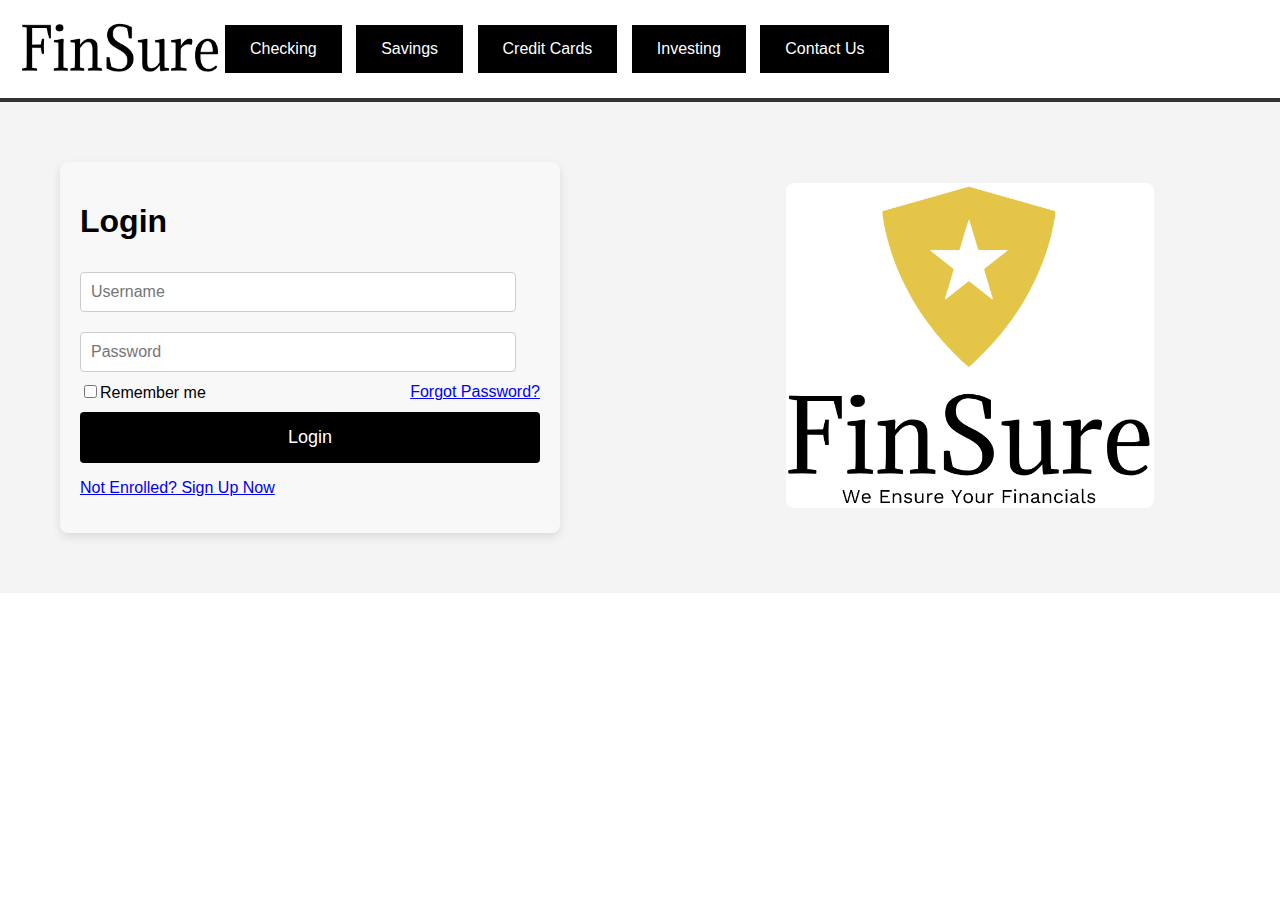
<file: index.html>
<!DOCTYPE html>
<html lang="en">
<head>
    <meta charset="utf-8" />
    <meta name="viewport" content="width=device-width, initial-scale=1.0">
    <title>Finsure</title>
    <link rel="stylesheet" href="index_styles.css">
</head>
<body style="background-color:rgb(255, 255, 255);">
    <div class="container">
        <div class="nav-wrapper">
            <div class="left-side">
                <div class="logo-wrapper">
                    <a href="index.html">
                        <img src="name.png" width="200" height="50" alt="Finsure">
                    </a>
                </div>
                <div class="nav-buttons">
                    <button onclick="window.location.href = 'checking.html';">Checking</button>
                    <button onclick="window.location.href = 'savings.html';">Savings</button>
                    <button onclick="window.location.href = 'credit_cards.html';">Credit Cards</button>
                    <button onclick="window.location.href = 'investing.html';">Investing</button>
                    <button onclick="window.location.href = 'scheduler.html';">Contact Us</button>
                </div>
            </div>
        </div>

        <div class="main-content">
            <div class="login-form">
                <form action="accounts.html" method="get">
                    <h1>Login</h1>

                    <div class="input-box">
                        <input type="text" placeholder="Username" name="username" required>
                    </div>

                    <div class="input-box">
                        <input type="password" placeholder="Password" name="password" required>
                    </div>

                    <div class="remember-forgot">
                        <label><input type="checkbox">Remember me</label>
                        <a href="#">Forgot Password?</a>
                    </div>

                    <button type="submit" class="button">Login</button>
                    <p><a href="register.html">Not Enrolled? Sign Up Now</a></p>
                </form>
            </div>

            <div class="about-us">
                <img src="finSure.png" class="about-img" alt="FinSure">
            </div>
        </div>

        <div class="content-wrapper">
            <h1></h1>
        </div>
    </div>
</body>
</html>
</file>
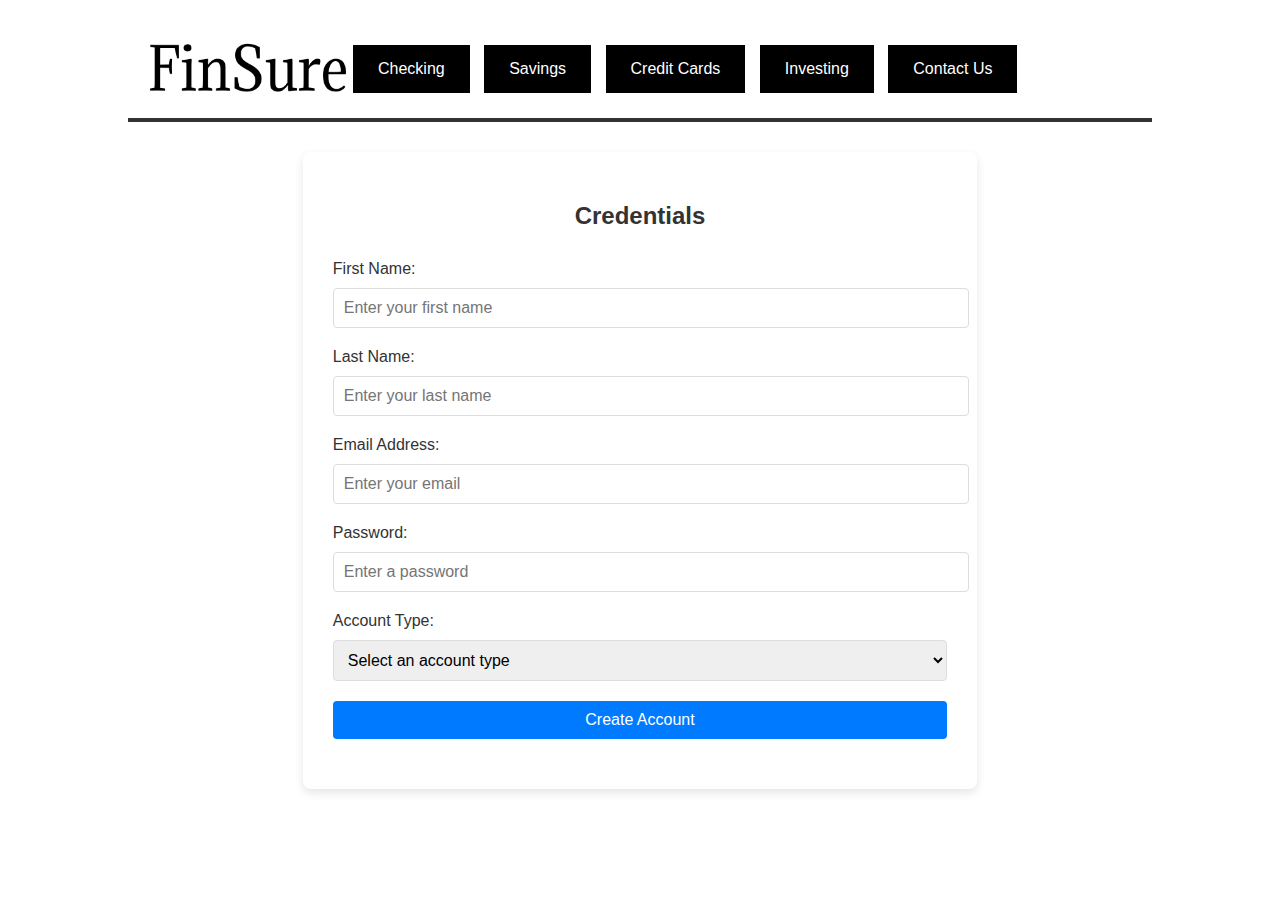
<file: account_registration.html>
<!DOCTYPE html>
<html lang="en">
<head>
    <meta charset="utf-8" />
    <meta name="viewport" content="width=device-width, initial-scale=1.0">
    <title>Account Registration - Finsure</title>
    <link rel="stylesheet" href="account_registration_styles.css">
</head>

<body style="background-color:rgb(255, 255, 255);">
    <div class="container">
        <div class="nav-wrapper">
            <div class="left-side">
                <div class="logo-wrapper">
                    <a href="index.html">
                        <img src="name.png" width="200" height="50" alt="Finsure">
                    </a>
                </div>
                <div class="nav-buttons">
                    <button onclick="window.location.href = 'checking.html';">Checking</button>
                    <button onclick="window.location.href = 'savings.html';">Savings</button>
                    <button onclick="window.location.href = 'credit_cards.html';">Credit Cards</button>
                    <button onclick="window.location.href = 'investing.html';">Investing</button>
                    <button onclick="window.location.href = 'scheduler.html';">Contact Us</button>
                </div>
            </div>
        </div>

        <div class="registration-form">
            <h2>Credentials</h2>

            <form action="/submit_registration" method="POST">
                <div class="form-group">
                    <label for="first-name">First Name:</label>
                    <input type="text" id="first-name" name="first-name" required placeholder="Enter your first name">
                </div>

                <div class="form-group">
                    <label for="last-name">Last Name:</label>
                    <input type="text" id="last-name" name="last-name" required placeholder="Enter your last name">
                </div>

                <div class="form-group">
                    <label for="email">Email Address:</label>
                    <input type="email" id="email" name="email" required placeholder="Enter your email">
                </div>

                <div class="form-group">
                    <label for="password">Password:</label>
                    <input type="password" id="password" name="password" required placeholder="Enter a password">
                </div>

                <div class="form-group">
                    <label for="account-type">Account Type:</label>
                    <select id="account-type" name="account-type" required>
                        <option value="" disabled selected>Select an account type</option>
                        <option value="checking">Basic Checking Account</option>
                        <option value="savings">Premium Checking Account</option>
                        <option value="investment">Business Checking Account</option>
                        <option value="checking">Basic Savings Account</option>
                        <option value="savings">Premium Savings Account</option>
                        <option value="investment">Business Savings Account</option>
                        <option value="investment">FinSure Credit Card</option>
                        <option value="investment">Roth IRA</option>
                        <option value="investment">Traditional IRA</option>
                        <option value="investment">401K</option>
                        


                    </select>
                </div>

                <div class="form-group">
                    <button type="button" class="button button-primary" onclick="window.location.href='accounts.html';">
                        Create Account
                    </button>
                </div>                
            </form>
        </div>
    </div>
</body>
</html>
</file>
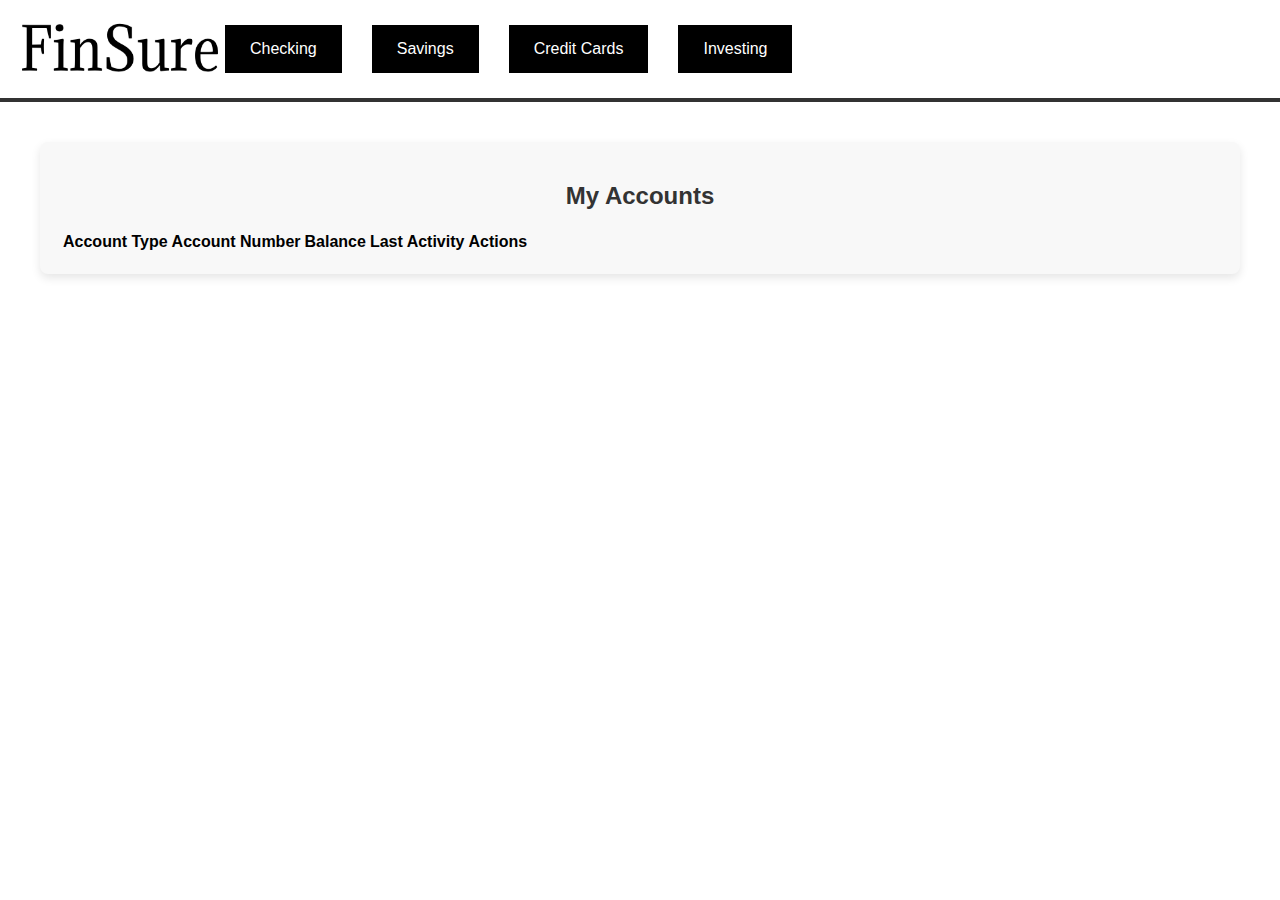
<file: accounts.html>
<!DOCTYPE html>
<html lang="en">

<head>
    <meta charset="UTF-8">
    <meta name="viewport" content="width=device-width, initial-scale=1.0">
    <title>FinSure - My Accounts</title>
    <link rel="stylesheet" href="accounts_styles.css">
</head>

<body>
    <div class="nav-wrapper">
        <div class="left-side">
            <div class="logo-wrapper">
                <a href="index.html">
                    <img src="name.png" width="200" height="50" alt="Finsure">
                </a>
            </div>
            <div class="nav-buttons">
                <button onclick="window.location.href = 'checking.html';">Checking</button>
                <button onclick="window.location.href = 'savings.html';">Savings</button>
                <button onclick="window.location.href = 'credit_cards.html';">Credit Cards</button>
                <button onclick="window.location.href = 'investing.html';">Investing</button>
            </div>
        </div>
    </div>

    <div class="container">
        <div class="main-content">
            <div class="accounts-section">
                <h2>My Accounts</h2>
                <div class="accounts-table-wrapper">
                    <table class="accounts-table">
                        <thead>
                            <tr>
                                <th>Account Type</th>
                                <th>Account Number</th>
                                <th>Balance</th>
                                <th>Last Activity</th>
                                <th>Actions</th>
                            </tr>
                        </thead>
                        <tbody id="accounts-data">
                        </tbody>
                    </table>
                </div>
            </div>
        </div>
    </div>
</body>

</html>
</file>
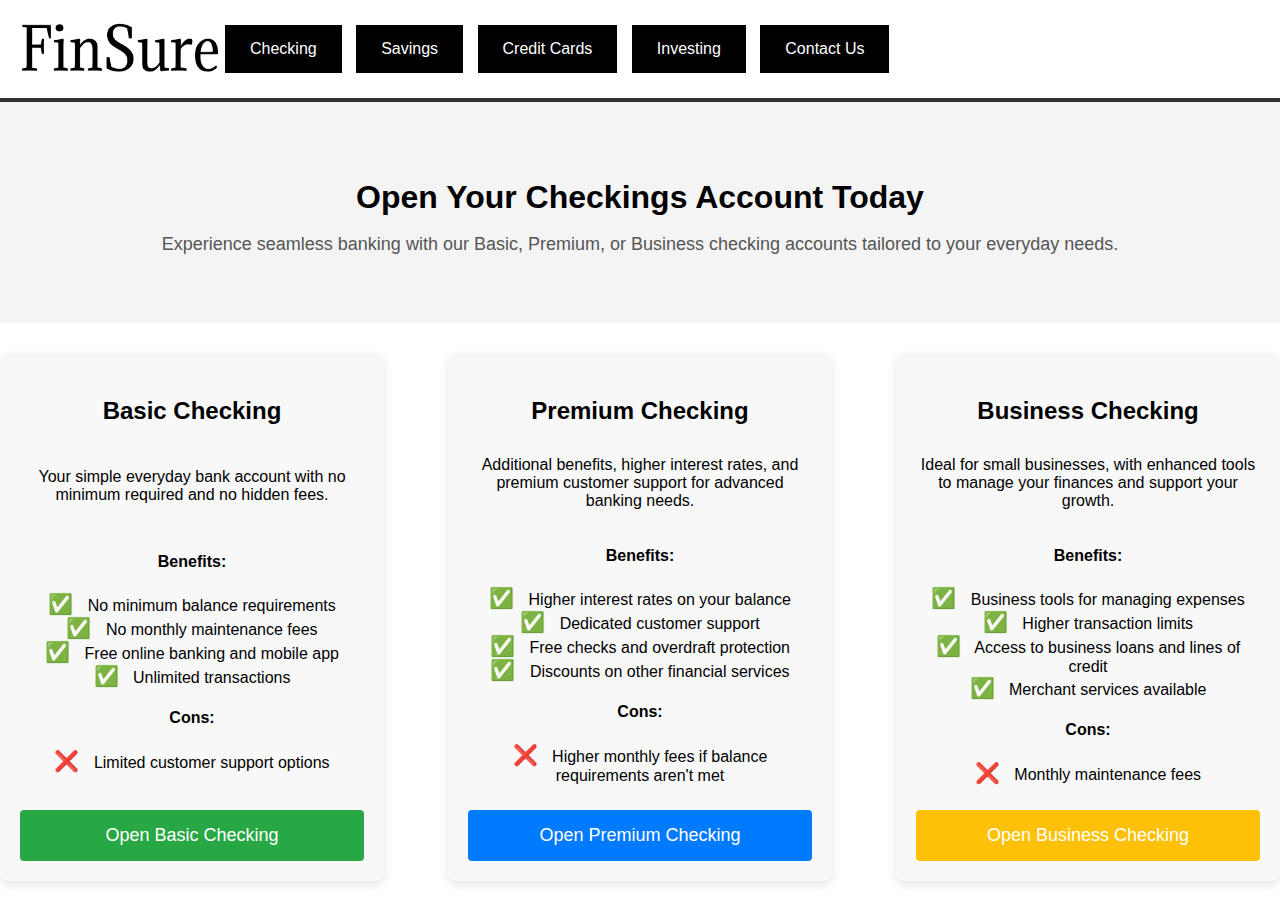
<file: checking.html>
<!DOCTYPE html>
<html lang="en">

<head>
    <meta charset="utf-8" />
    <meta name="viewport" content="width=device-width, initial-scale=1.0">
    <title>Finsure</title>
    <link rel="stylesheet" href="checking_styles.css">
</head>

<body style="background-color:rgb(255, 255, 255);">
    <div class="container">
        <div class="nav-wrapper">
            <div class="left-side">
                <div class="logo-wrapper">
                    <a href="index.html">
                        <img src="name.png" width="200" height="50" alt="Finsure">
                    </a>
                </div>
                <div class="nav-buttons">
                    <button onclick="window.location.href = 'checking.html';">Checking</button>
                    <button onclick="window.location.href = 'savings.html';">Savings</button>
                    <button onclick="window.location.href = 'credit_cards.html';">Credit Cards</button>
                    <button onclick="window.location.href = 'investing.html';">Investing</button>
                    <button onclick="window.location.href = 'scheduler.html';">Contact Us</button>
                </div>
            </div>
        </div>

        <!-- Hero Section -->
        <section class="hero">
            <div class="hero-text">
                <h2>Open Your Checkings Account Today</h2>
                <p>Experience seamless banking with our Basic, Premium, or Business checking accounts tailored to your everyday needs.</p>
            </div>
        </section>

        <!-- Account Options Section -->
        <div class="account-options">
            <div class="account-card">
                <h3>Basic Checking</h3>
                <p>Your simple everyday bank account with no minimum required and no hidden fees.</p>
                <div class="details">
                    <h4>Benefits:</h4>
                    <ul class="benefits-list">
                        <li><span class="checkmark">&#x2705;</span> No minimum balance requirements</li>
                        <li><span class="checkmark">&#x2705;</span> No monthly maintenance fees</li>
                        <li><span class="checkmark">&#x2705;</span> Free online banking and mobile app</li>
                        <li><span class="checkmark">&#x2705;</span> Unlimited transactions</li>
                    </ul>
                    <h4>Cons:</h4>
                    <ul class="cons-list">
                        <li><span class="crossmark">&#x274C;</span> Limited customer support options</li>
                    </ul>
                </div>
                <a href="account_registration.html">
                    <button class="button button-primary">Open Basic Checking</button>
                </a>         
            </div>
            

            <div class="account-card">
                <h3>Premium Checking</h3>
                <p>Additional benefits, higher interest rates, and premium customer support for advanced banking needs.</p>
                <div class="details">
                    <h4>Benefits:</h4>
                    <ul class="benefits-list">
                        <li><span class="checkmark">&#x2705;</span> Higher interest rates on your balance</li>
                        <li><span class="checkmark">&#x2705;</span> Dedicated customer support</li>
                        <li><span class="checkmark">&#x2705;</span> Free checks and overdraft protection</li>
                        <li><span class="checkmark">&#x2705;</span> Discounts on other financial services</li>
                    </ul>
                    <h4>Cons:</h4>
                    <ul class="cons-list">
                        <li><span class="crossmark">&#x274C;</span> Higher monthly fees if balance requirements aren't met</li>
                    </ul>
                </div>
                <a href="account_registration.html">
                    <button class="button button-secondary">Open Premium Checking</button>
                </a>       
            </div>

            <div class="account-card">
                <h3>Business Checking</h3>
                <p>Ideal for small businesses, with enhanced tools to manage your finances and support your growth.</p>
                <div class="details">
                    <h4>Benefits:</h4>
                    <ul class="benefits-list">
                        <li><span class="checkmark">&#x2705;</span> Business tools for managing expenses</li>
                        <li><span class="checkmark">&#x2705;</span> Higher transaction limits</li>
                        <li><span class="checkmark">&#x2705;</span> Access to business loans and lines of credit</li>
                        <li><span class="checkmark">&#x2705;</span> Merchant services available</li>
                    </ul>
                    <h4>Cons:</h4>
                    <ul class="cons-list">
                        <li><span class="crossmark">&#x274C;</span> Monthly maintenance fees</li>
                    </ul>
                </div>
                
                <a href="account_registration.html">
                    <button class="button button-third">Open Business Checking</button>
                </a>                

            </div>
        </div>
    </div>
</body>

</html>
</file>
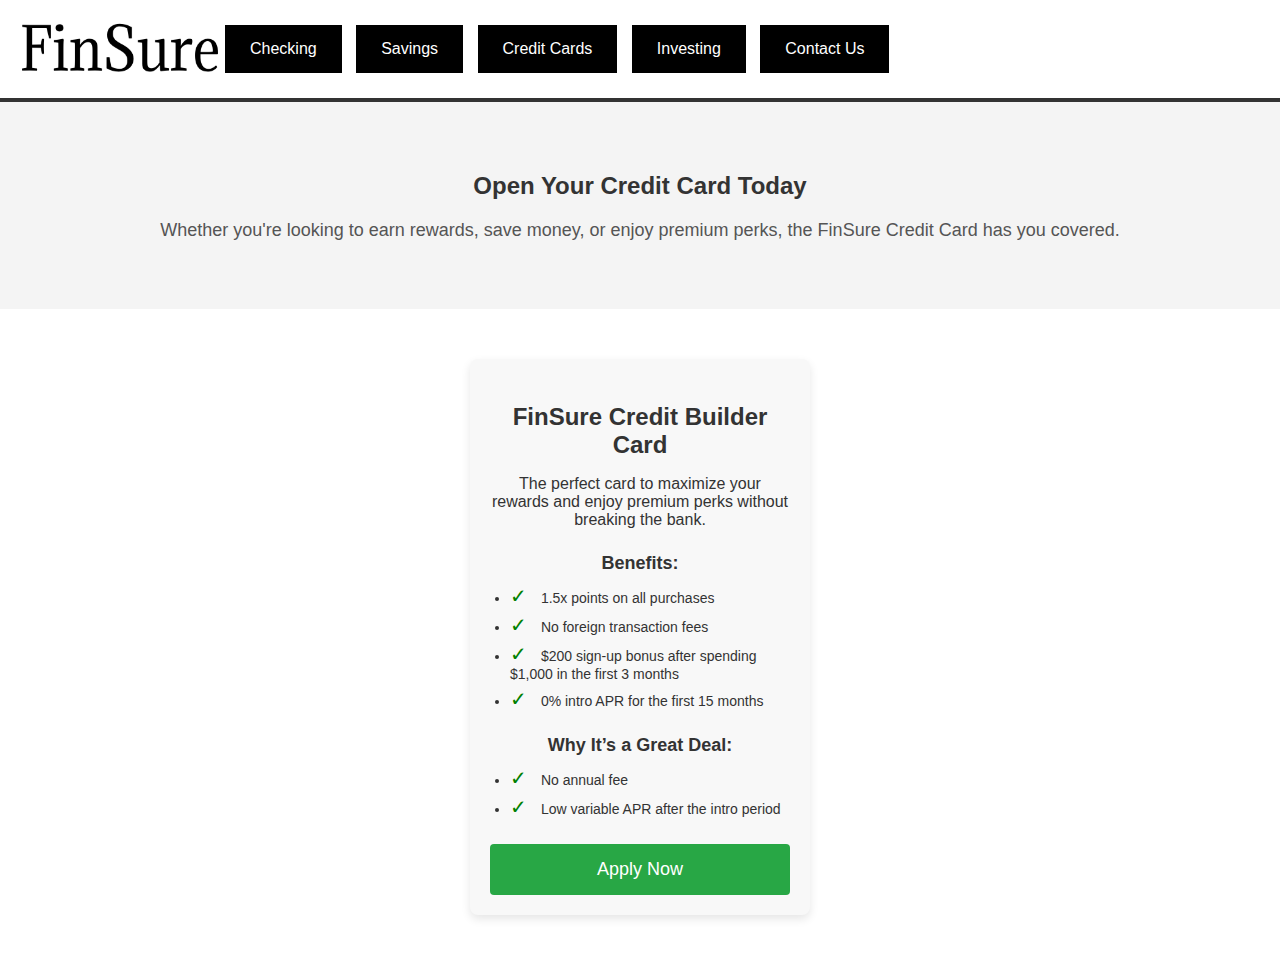
<file: credit_cards.html>
<!DOCTYPE html>
<html lang="en">
<head>
    <meta charset="utf-8" />
    <meta name="viewport" content="width=device-width, initial-scale=1.0">
    <title>Finsure - Credit Cards</title>
    <link rel="stylesheet" href="credit_cards_styles.css">
</head>
<body>
    <div class="container">
        <div class="nav-wrapper">
            <div class="left-side">
                <div class="logo-wrapper">
                    <a href="index.html">
                        <img src="name.png" width="200" height="50" alt="Finsure">
                    </a>
                </div>
                <div class="nav-buttons">
                    <button onclick="window.location.href = 'checking.html';">Checking</button>
                    <button onclick="window.location.href = 'savings.html';">Savings</button>
                    <button onclick="window.location.href = 'credit_cards.html';">Credit Cards</button>
                    <button onclick="window.location.href = 'investing.html';">Investing</button>
                    <button onclick="window.location.href = 'scheduler.html';">Contact Us</button>
                    
                </div>
            </div>
        </div>

        <div class="main-content">
            <section class="hero">
                <div class="hero-text">
                    <h2>Open Your Credit Card Today</h2>
                    <p>Whether you're looking to earn rewards, save money, or enjoy premium perks, the FinSure Credit Card has you covered.</p>
                </div>
            </section>

            <div class="credit-card-options">
                <div class="credit-card">
                    <h3>FinSure Credit Builder Card</h3>
                    <p>The perfect card to maximize your rewards and enjoy premium perks without breaking the bank.</p>
                    <div class="benefits">
                        <h4>Benefits:</h4>
                        <ul class="checklist">
                            <li><span class="checkmark">✓</span> 1.5x points on all purchases</li>
                            <li><span class="checkmark">✓</span> No foreign transaction fees</li>
                            <li><span class="checkmark">✓</span> $200 sign-up bonus after spending $1,000 in the first 3 months</li>
                            <li><span class="checkmark">✓</span> 0% intro APR for the first 15 months</li>
                        </ul>
                    </div>
                    <div class="cons">
                        <h4>Why It’s a Great Deal:</h4>
                        <ul class="checklist">
                            <li><span class="checkmark">✓</span> No annual fee</li>
                            <li><span class="checkmark">✓</span> Low variable APR after the intro period</li>
                        </ul>
                    </div>
                    <a href="account_registration.html">
                        <button class="button button-primary">Apply Now</button>
                    </a>         
                </div>
            </div>
        </div>
    </div>
</body>
</html>
</file>
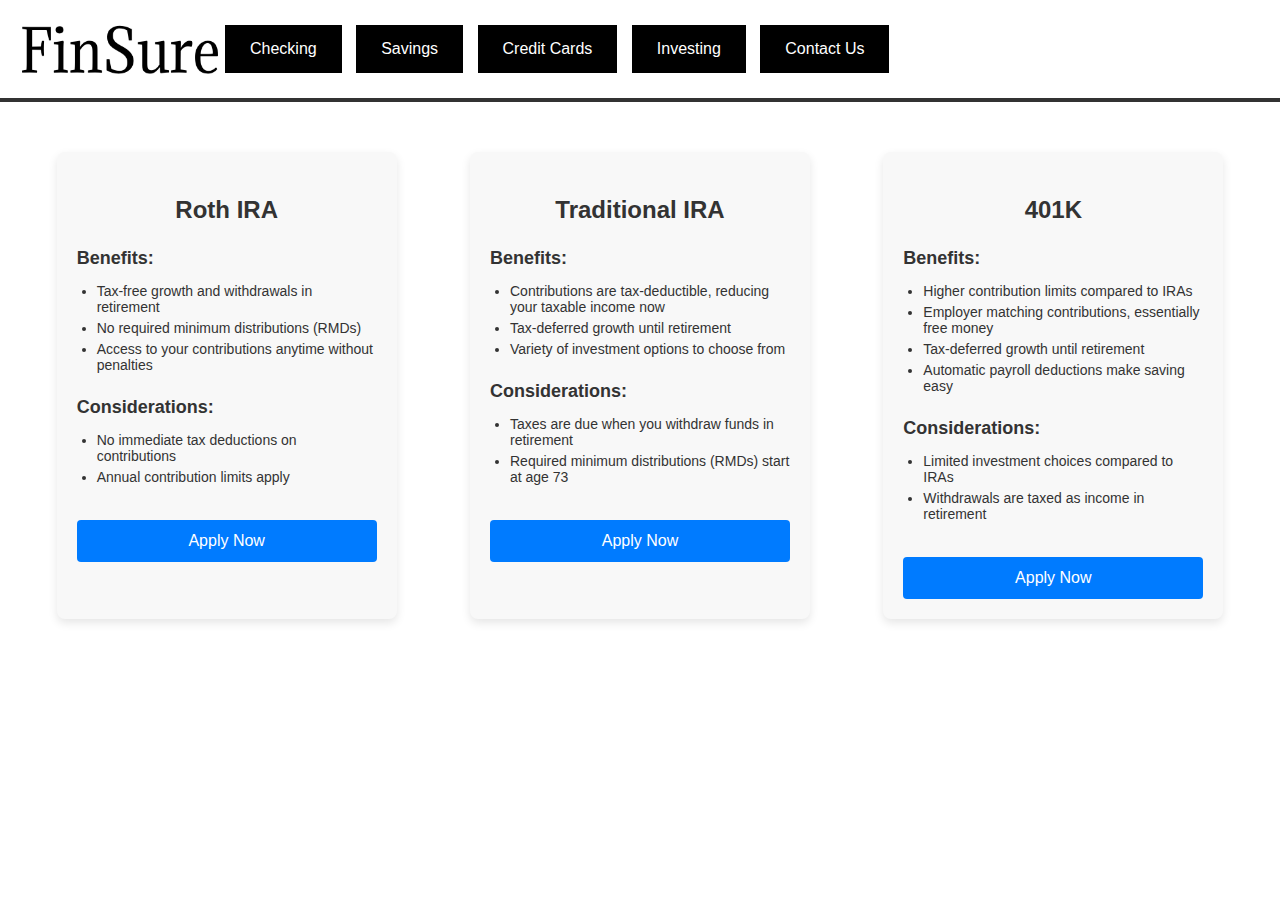
<file: investing.html>
<head>
    <meta charset="utf-8" />
    <meta name="viewport" content="width=device-width, initial-scale=1.0">
    <title>Finsure</title>
    <link rel="stylesheet" href="investing_styles.css">
</head>
<body style="background-color:rgb(255, 255, 255);">
    <div class="container">
        <!-- Navigation Wrapper -->
        <div class="nav-wrapper">
            <div class="left-side">
                <div class="logo-wrapper">
                    <a href="index.html">
                        <img src="name.png" width="200" height="50" alt="Finsure">
                    </a>
                </div>
                <div class="nav-buttons">
                    <button onclick="window.location.href = 'checking.html';">Checking</button>
                    <button onclick="window.location.href = 'savings.html';">Savings</button>
                    <button onclick="window.location.href = 'credit_cards.html';">Credit Cards</button>
                    <button onclick="window.location.href = 'investing.html';">Investing</button>
                    <button onclick="window.location.href = 'scheduler.html';">Contact Us</button>
                </div>
            </div>
        </div>

        <!-- Investing Options Section -->
         
        <div class="investing-options">
            <div class="investing-card">
                <h3>Roth IRA</h3>
                <h4><strong>Benefits:</strong></h4>
                <ul>
                    <li>Tax-free growth and withdrawals in retirement</li>
                    <li>No required minimum distributions (RMDs)</li>
                    <li>Access to your contributions anytime without penalties</li>
                </ul>
                <h4><strong>Considerations:</strong></h4>
                <ul>
                    <li>No immediate tax deductions on contributions</li>
                    <li>Annual contribution limits apply</li>
                </ul>
                <a href="account_registration.html">
                    <button class="button button-primary">Apply Now</button>
                </a>      
            </div>

            <div class="investing-card">
                <h3>Traditional IRA</h3>
                <h4><strong>Benefits:</strong></h4>
                <ul>
                    <li>Contributions are tax-deductible, reducing your taxable income now</li>
                    <li>Tax-deferred growth until retirement</li>
                    <li>Variety of investment options to choose from</li>
                </ul>
                <h4><strong>Considerations:</strong></h4>
                <ul>
                    <li>Taxes are due when you withdraw funds in retirement</li>
                    <li>Required minimum distributions (RMDs) start at age 73</li>
                </ul>
                <a href="account_registration.html">
                    <button class="button button-secondary">Apply Now</button>
                </a>      
            </div>

            <div class="investing-card">
                <h3>401K</h3>
                <h4><strong>Benefits:</strong></h4>
                <ul>
                    <li>Higher contribution limits compared to IRAs</li>
                    <li>Employer matching contributions, essentially free money</li>
                    <li>Tax-deferred growth until retirement</li>
                    <li>Automatic payroll deductions make saving easy</li>
                </ul>
                <h4><strong>Considerations:</strong></h4>
                <ul>
                    <li>Limited investment choices compared to IRAs</li>
                    <li>Withdrawals are taxed as income in retirement</li>
                </ul>
                <a href="account_registration.html">
                    <button class="button button-third">Apply Now</button>
                </a>      
            </div>
        </div>
    </div>
</body>
</file>
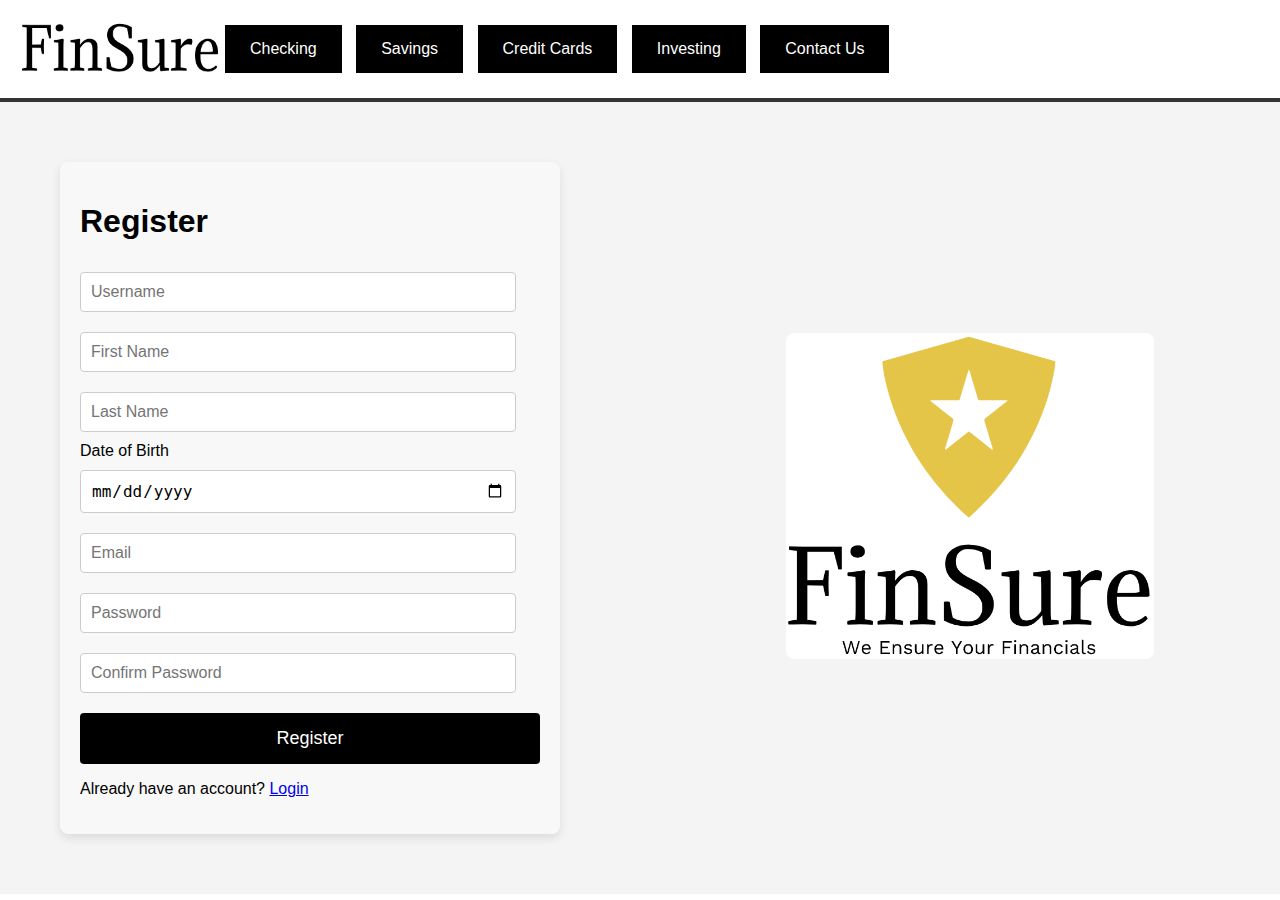
<file: register.html>
<!DOCTYPE html>
<html lang="en">
<head>
    <meta charset="utf-8" />
    <meta name="viewport" content="width=device-width, initial-scale=1.0">
    <title>Finsure</title>
    <link rel="stylesheet" href="index_styles.css">
</head>
<body style="background-color:rgb(255, 255, 255);">
    <div class="container">
        <div class="nav-wrapper">
            <div class="left-side">
                <div class="logo-wrapper">
                    <a href="index.html">
                        <img src="name.png" width="200" height="50" alt="Finsure">
                    </a>
                </div>
                <div class="nav-buttons">
                    <button onclick="window.location.href = 'checking.html';">Checking</button>
                    <button onclick="window.location.href = 'savings.html';">Savings</button>
                    <button onclick="window.location.href = 'credit_cards.html';">Credit Cards</button>
                    <button onclick="window.location.href = 'investing.html';">Investing</button>
                    <button onclick="window.location.href = 'scheduler.html';">Contact Us</button>
                </div>
            </div>
        </div>

        <div class="main-content">
            <div class="login-form">
                <form>
                    <h1>Register</h1>

                    <div class="input-box">
                        <input type="text" placeholder="Username" required>
                    </div>

                    <div class="input-box">
                        <input type="text" placeholder="First Name" required>
                    </div>

                    <div class="input-box">
                        <input type="text" placeholder="Last Name" required>
                    </div>

                    <div class="input-box">
                        <label for="date-of-birth">Date of Birth</label>
                        <input type="date" id="date-of-birth" required>
                    </div>
                    
                    <div class="input-box">
                        <input type="text" placeholder="Email" required>
                    </div>

                    <div class="input-box">
                        <input type="password" placeholder="Password" required>
                    </div>
                    
                    <div class="input-box">
                        <input type="password" placeholder="Confirm Password" required>
                    </div>
                    
                    <button type="button" class="button" onclick="window.location.href = 'index.html';">Register</button>
                    <p>Already have an account? <a href="index.html">Login</a></p>
                </form>
            </div>
            
            <div class="about-us">
                <img src="finSure.png" class="about-img" alt="FinSure">
            </div>
        </div>
    </div>
</body>
</html>
</file>
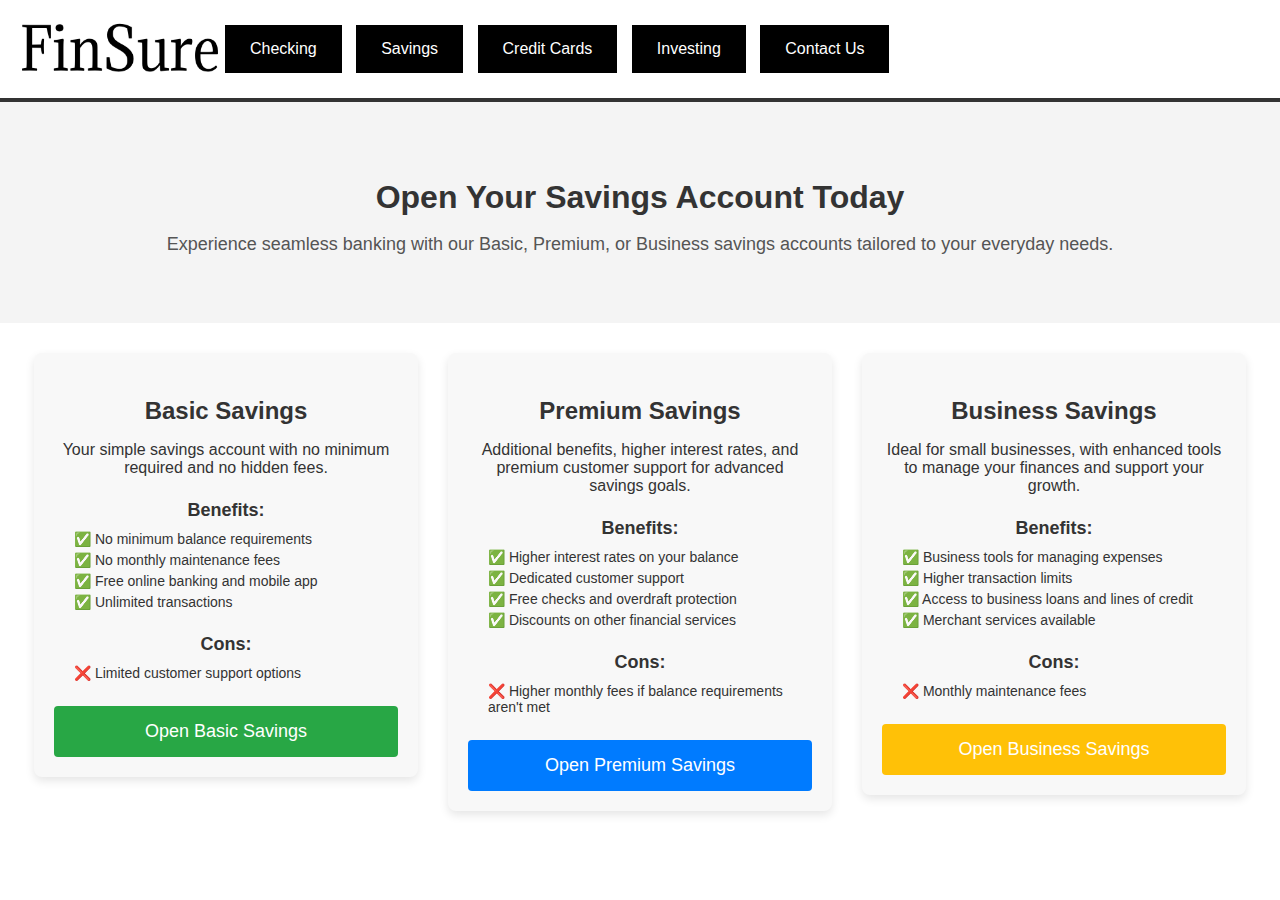
<file: savings.html>
<!DOCTYPE html>
<html lang="en">

<head>
    <head>
        <meta charset="utf-8" />
        <meta name="viewport" content="width=device-width, initial-scale=1.0">
        <title>Finsure</title>
        <link rel="stylesheet" href="index_styles.css">
    </head>
    <body style="background-color:rgb(255, 255, 255);">
        <div class="container">
            <div class="nav-wrapper">
                <div class="left-side">
                    <div class="logo-wrapper">
                        <a href="index.html">
                            <img src="name.png" width="200" height="50" alt="Finsure">
                        </a>
                    </div>
                    <div class="nav-buttons">
                        <button onclick="window.location.href = 'checking.html';">Checking</button>
                        <button onclick="window.location.href = 'savings.html';">Savings</button>
                        <button onclick="window.location.href = 'credit_cards.html';">Credit Cards</button>
                        <button onclick="window.location.href = 'investing.html';">Investing</button>
                        <button onclick="window.location.href = 'scheduler.html';">Contact Us</button>
                    </div>
                </div>
            </div>
    <meta charset="UTF-8">
    <meta name="viewport" content="width=device-width, initial-scale=1.0">
    <title>FinSure - Choose Your Account</title>
    <link rel="stylesheet" href="savings_styles.css">
</head>

<body>
    <!-- Hero Section -->
    <section class="hero">
        <div class="hero-text">
            <h2>Open Your Savings Account Today</h2>
            <p>Experience seamless banking with our Basic, Premium, or Business savings accounts tailored to your everyday needs.</p>
        </div>
    </section>

    <!-- Navigation and Account Options -->
    <nav class="navbar">
        <div class="navbar__container">
            <div class="navbar__toggle" id="mobile-menu">
                <span class="bar"></span>
                <span class="bar"></span>
                <span class="bar"></span>
            </div>
            <ul class="navbar__menu">
                <li class="navbar__item">
                    <div class="account-card">
                        <h3>Basic Savings</h3>
                        <p>Your simple savings account with no minimum required and no hidden fees.</p>
                        <div class="details">
                            <h4>Benefits:</h4>
                            <div class="benefits-list">
                                <p><span style="color: green;">&#x2705;</span> No minimum balance requirements</p>
                                <p><span style="color: green;">&#x2705;</span> No monthly maintenance fees</p>
                                <p><span style="color: green;">&#x2705;</span> Free online banking and mobile app</p>
                                <p><span style="color: green;">&#x2705;</span> Unlimited transactions</p>
                            </div>
                            <h4>Cons:</h4>
                            <div class="cons-list">
                                <p><span style="color: red;">&#x274C;</span> Limited customer support options</p>
                            </div>
                        </div>

                        <a href="account_registration.html">
                            <button class="button button-primary">Open Basic Savings</button>
                        </a>         

                    </div>
                </li>
                <li class="navbar__item">
                    <div class="account-card">
                        <h3>Premium Savings</h3>
                        <p>Additional benefits, higher interest rates, and premium customer support for advanced savings goals.</p>
                        <div class="details">
                            <h4>Benefits:</h4>
                            <div class="benefits-list">
                                <p><span style="color: green;">&#x2705;</span> Higher interest rates on your balance</p>
                                <p><span style="color: green;">&#x2705;</span> Dedicated customer support</p>
                                <p><span style="color: green;">&#x2705;</span> Free checks and overdraft protection</p>
                                <p><span style="color: green;">&#x2705;</span> Discounts on other financial services</p>
                            </div>
                            <h4>Cons:</h4>
                            <div class="cons-list">
                                <p><span style="color: red;">&#x274C;</span> Higher monthly fees if balance requirements aren't met</p>
                            </div>
                        </div>
                        <a href="account_registration.html">
                            <button class="button button-secondary">Open Premium Savings</button>
                        </a>         
                    </div>
                </li>
                <li class="navbar__item">
                    <div class="account-card">
                        <h3>Business Savings</h3>
                        <p>Ideal for small businesses, with enhanced tools to manage your finances and support your growth.</p>
                        <div class="details">
                            <h4>Benefits:</h4>
                            <div class="benefits-list">
                                <p><span style="color: green;">&#x2705;</span> Business tools for managing expenses</p>
                                <p><span style="color: green;">&#x2705;</span> Higher transaction limits</p>
                                <p><span style="color: green;">&#x2705;</span> Access to business loans and lines of credit</p>
                                <p><span style="color: green;">&#x2705;</span> Merchant services available</p>
                            </div>
                            <h4>Cons:</h4>
                            <div class="cons-list">
                                <p><span style="color: red;">&#x274C;</span> Monthly maintenance fees</p>
                            </div>
                        </div>
                        <a href="account_registration.html">
                            <button class="button button-third">Open Business Savings</button>
                        </a>
                    </div>
                </li>
            </ul>
        </div>
    </nav>
</body>

</html>
</file>
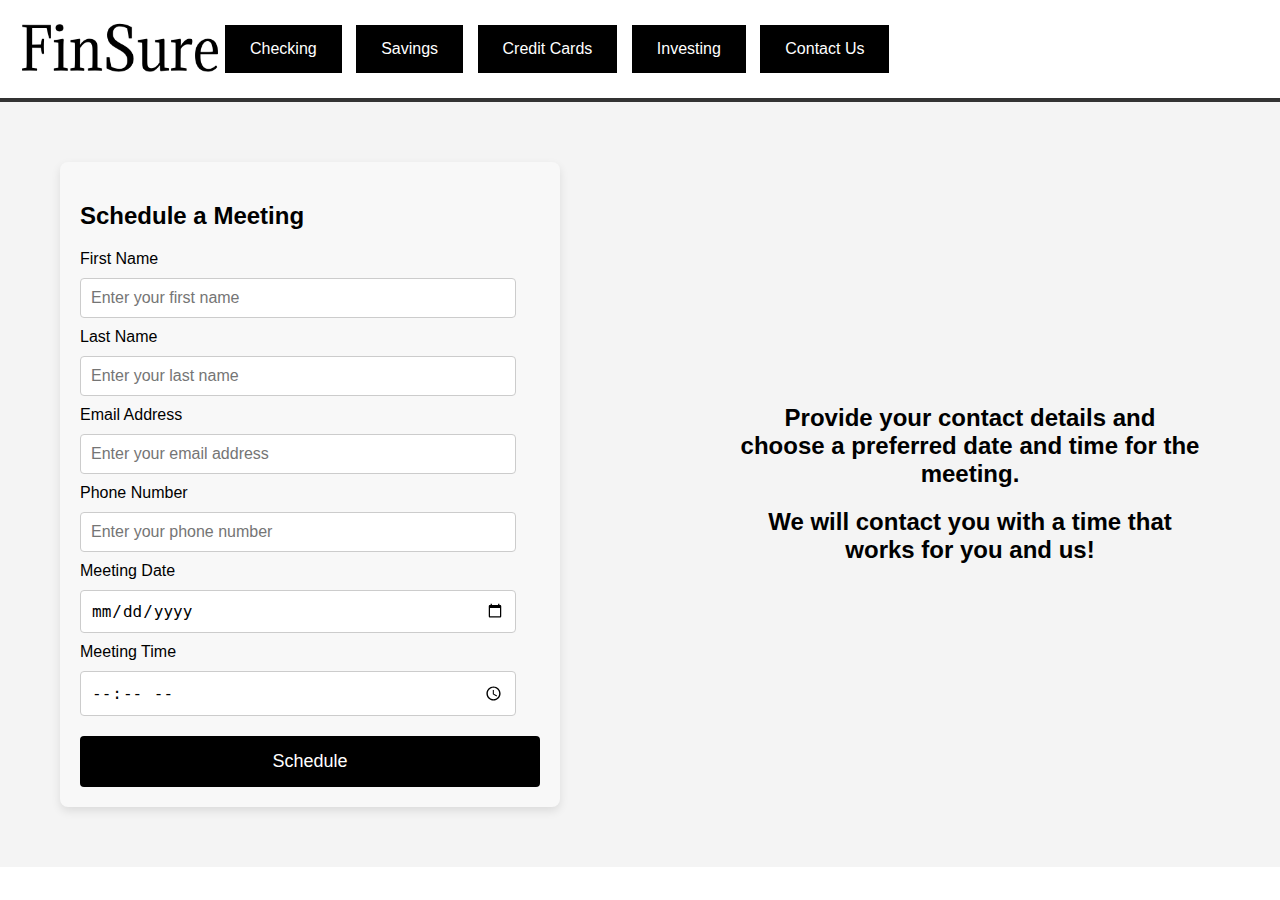
<file: scheduler.html>
<!DOCTYPE html>
<html lang="en">
<head>
    <meta charset="utf-8" />
    <meta name="viewport" content="width=device-width, initial-scale=1.0">
    <title>Finsure</title>
    <link rel="stylesheet" href="index_styles.css">
</head>
<body style="background-color:rgb(255, 255, 255);">
    <div class="container">
        <!-- Navigation Section -->
        <div class="nav-wrapper">
            <div class="left-side">
                <div class="logo-wrapper">
                    <a href="index.html">
                        <img src="name.png" width="200" height="50" alt="Finsure">
                    </a>
                </div>
                <div class="nav-buttons">
                    <button onclick="window.location.href = 'checking.html';">Checking</button>
                    <button onclick="window.location.href = 'savings.html';">Savings</button>
                    <button onclick="window.location.href = 'credit_cards.html';">Credit Cards</button>
                    <button onclick="window.location.href = 'investing.html';">Investing</button>
                    <button onclick="window.location.href = 'scheduler.html';">Contact Us</button>
                </div>
            </div>
        </div>

        <!-- Main Content Section -->
        <div class="main-content">
            <!-- Scheduler Form -->
            <div class="login-form">
                <h2>Schedule a Meeting</h2>
                
                <div class="input-box">
                    <label for="first-name">First Name</label>
                    <input type="text" id="first-name" placeholder="Enter your first name" required>
                </div>
                
                <div class="input-box">
                    <label for="last-name">Last Name</label>
                    <input type="text" id="last-name" placeholder="Enter your last name" required>
                </div>
                
                <div class="input-box">
                    <label for="email">Email Address</label>
                    <input type="email" id="email" placeholder="Enter your email address" required>
                </div>
                
                <div class="input-box">
                    <label for="phone">Phone Number</label>
                    <input type="tel" id="phone" placeholder="Enter your phone number" required>
                </div>
                
                <div class="input-box">
                    <label for="meeting-date">Meeting Date</label>
                    <input type="date" id="meeting-date" required>
                </div>
                
                <div class="input-box">
                    <label for="meeting-time">Meeting Time</label>
                    <input type="time" id="meeting-time" required>
                </div>

                <button class="button">Schedule</button>
            </div>

            <!-- Info Section (Optional) -->
            <div class="about-us">
                <h2>Provide your contact details and choose a preferred date and time for the meeting.</h2>
                    <h2> We will contact you with a time that works for you and us!</h2>
            </div>
        </div>
    </div>
</body>
</html>
</file>
<file: index_styles.css>
/* General Styling */
body {
    color: black;
    font-family: "Lato", sans-serif;
    margin: 0;
    padding: 0;
    background-color: #ffffff;
    display: flex;
    flex-direction: column;
    min-height: 100vh;
}

.container {
    display: flex;
    flex-direction: column;
    width: 100%;
    height: 100%;
    background-color: #ffffff;
}

.nav-wrapper {
    display: flex;
    justify-content: space-between;
    padding: 20px;
    border-bottom: 4px solid #333;
}

.right-side {
    display: flex;
    align-items: center;
}

.login-link {
    font-size: 16px;
    color: #007bff;
    text-decoration: none;
    margin-left: 20px;
    padding: 10px;
}

.login-link:hover {
    text-decoration: underline;
}


.left-side {
    display: flex;
    align-items: center;
}

.nav-buttons button {
    background-color: black;
    color: white;
    padding: 15px 25px;
    margin: 5px;
    cursor: pointer;
    border: none;
    font-size: 16px;
    transition: background-color 0.3s ease;
}

.nav-buttons button:hover {
    background-color: #444;
}

/* Main Content Styling */
.main-content {
    display: flex;
    justify-content: space-between;
    align-items: center;
    padding: 40px;
    width: 100%;
    box-sizing: border-box;
    flex-wrap: wrap;
    background-color: #f4f4f4;
}

.login-form {
    width: 100%;
    max-width: 500px;
    padding: 20px;
    box-sizing: border-box;
    background-color: #f8f8f8;
    border-radius: 8px;
    box-shadow: 0 4px 10px rgba(0, 0, 0, 0.1);
    margin: 20px;
}

.input-box input {
    width: 90%;
    padding: 10px;
    margin: 10px 0;
    border: 1px solid #ccc;
    border-radius: 4px;
    font-size: 16px;
}

.button {
    background-color: black;
    color: white;
    padding: 15px 32px;
    font-size: 18px;
    cursor: pointer;
    border: none;
    width: 100%;
    margin-top: 10px;
    border-radius: 4px;
    transition: background-color 0.3s ease;
}

.button:hover {
    background-color: #444;
}

/* Remember and Forgot Password Links */
.remember-forgot {
    display: flex;
    justify-content: space-between;
    align-items: center;
}

.remember-forgot a {
    text-decoration: underline;
    color: blue;
}

/* About Us Section */
.about-us {
    width: 100%;
    max-width: 500px;
    padding: 20px;
    box-sizing: border-box;
    text-align: center;
    margin: 20px;
}

.about-img {
    width: 80%;
    height: auto;
    border-radius: 8px;
    transition: transform 0.3s ease-in-out;
}

.about-img:hover {
    transform: scale(1.05);
}
</file>
<file: account_registration_styles.css>
body {
    font-family: "Lato", sans-serif;
    margin: 0;
    padding: 0;
    background-color: #f4f4f4;
    color: #333;
}

.container {
    width: 80%;
    margin: 0 auto;
    padding: 20px;
}

.nav-wrapper {
    display: flex;
    justify-content: space-between;
    padding: 20px;
    border-bottom: 4px solid #333;
    width: 100%;
    box-sizing: border-box;
}

.left-side {
    display: flex;
    align-items: center;
}

.nav-buttons button {
    background-color: black;
    color: white;
    padding: 15px 25px;
    margin: 5px;
    cursor: pointer;
    border: none;
    font-size: 16px;
    transition: background-color 0.3s ease;
}

.nav-buttons button:hover {
    background-color: #444;
}

/* Registration Form Styling */
.registration-form {
    background-color: white;
    padding: 30px;
    border-radius: 8px;
    box-shadow: 0 4px 10px rgba(0, 0, 0, 0.1);
    width: 60%;
    margin: 30px auto;
    text-align: center;
}

.registration-form h2 {
    margin-bottom: 30px;
}

.form-group {
    margin-bottom: 20px;
    text-align: left;
}

.form-group label {
    font-size: 16px;
    display: block;
    margin-bottom: 5px;
}

.form-group input,
.form-group select {
    width: 100%;
    padding: 10px;
    font-size: 16px;
    border: 1px solid #ddd;
    border-radius: 4px;
    margin-top: 5px;
}

.form-group input[type="password"] {
    font-family: "Lato", sans-serif;
}

.button-primary {
    background-color: #007bff;
    color: white;
    padding: 10px 20px;
    font-size: 16px;
    border: none;
    cursor: pointer;
    border-radius: 4px;
    transition: background-color 0.3s ease;
    width: 100%;
}

.button-primary:hover {
    background-color: #0056b3;
}
</file>
<file: accounts_styles.css>
body {
    color: black;
    font-family: "Lato", sans-serif;
    margin: 0;
    padding: 0;
    background-color: #ffffff;
    display: flex;
    flex-direction: column;
    min-height: 100vh;
}

.container {
    display: flex;
    flex-direction: column;
    width: 100%;
    height: 100%;
    background-color: #ffffff;
}

.nav-wrapper {
    display: flex;
    justify-content: space-between;
    padding: 20px;
    border-bottom: 4px solid #333;
}

.left-side {
    display: flex;
    align-items: center;
}

.nav-buttons {
    display: flex;
    gap: 20px;
}

.nav-buttons button {
    background-color: black;
    color: white;
    padding: 15px 25px;
    margin: 5px;
    cursor: pointer;
    border: none;
    font-size: 16px;
    transition: background-color 0.3s ease;
}

.nav-buttons button:hover {
    background-color: #444;
}

/* Accounts Section */
.accounts-section {
    width: 100%;
    max-width: 1200px;
    margin: 40px auto;
    padding: 20px;
    box-sizing: border-box;
    background-color: #f8f8f8;
    border-radius: 8px;
    box-shadow: 0 4px 10px rgba(0, 0, 0, 0.1);
}

.accounts-section h2 {
    text-align: center;
    margin-bottom: 20px;
    color: #333;
}

/* Accounts Table */
.accounts-table-wrapper {
    width: 100%;
    margin: 0 auto;
    overflow-x: auto;
}

.accounts-table {
    width: 1
}
</file>
<file: checking_styles.css>
/* General Styling */
body {
    color: black;
    font-family: "Lato", sans-serif;
    margin: 0;
    padding: 0;
    background-color: #ffffff;
    display: flex;
    flex-direction: column;
    min-height: 100vh;
}

.container {
    display: flex;
    flex-direction: column;
    width: 100%;
    height: 100%;
    background-color: #ffffff;
}

/* Navigation Styling */
.nav-wrapper {
    display: flex;
    justify-content: space-between;
    padding: 20px;
    border-bottom: 4px solid #333;
    width: 100%;
    box-sizing: border-box;
}

.left-side {
    display: flex;
    align-items: center;
}

.nav-buttons button {
    background-color: black;
    color: white;
    padding: 15px 25px;
    margin: 5px;
    cursor: pointer;
    border: none;
    font-size: 16px;
    transition: background-color 0.3s ease;
}

.nav-buttons button:hover {
    background-color: #444;
}

/* Hero Section Styling */
.hero {
    background-color: #f4f4f4;
    padding: 50px 20px;
    text-align: center;
}

.hero-text h2 {
    font-size: 32px;
    margin-bottom: 15px;
}

.hero-text p {
    font-size: 18px;
    color: #555;
}

/* Account Options Section */
.account-options {
    display: flex;
    justify-content: space-between;
    gap: 30px;
    margin-top: 30px;
    flex-wrap: wrap;
}

.account-card {
    background-color: #f8f8f8;
    padding: 20px;
    border-radius: 8px;
    box-shadow: 0 4px 10px rgba(0, 0, 0, 0.1);
    width: 30%;
    text-align: center;
    box-sizing: border-box;
    display: flex;
    flex-direction: column;
    justify-content: space-between;
    margin-bottom: 20px;
    transition: box-shadow 0.3s ease-in-out;
}

.account-card:hover {
    box-shadow: 0 8px 15px rgba(0, 0, 0, 0.2);
}

.account-card h3 {
    font-size: 24px;
    margin-bottom: 15px;
}

.account-card .details {
    margin-bottom: 15px;
}

.account-card .benefits-list p,
.account-card .cons-list p {
    margin: 5px 0;
}

/* Remove bullet points from lists */
.account-card ul {
    list-style-type: none;
    padding: 0;
    margin: 0;
}

.checkmark {
    color: green;
    font-size: 20px;
    margin-right: 10px;
}

.crossmark {
    color: red;
    font-size: 20px;
    margin-right: 10px;
}

/* Buttons */
.button {
    background-color: black;
    color: white;
    padding: 15px 32px;
    font-size: 18px;
    cursor: pointer;
    border: none;
    width: 100%;
    margin-top: 10px;
    border-radius: 4px;
    transition: background-color 0.3s ease;
}

.button:hover {
    background-color: #444;
}

.button-primary {
    background-color: #28a745;
}

.button-primary:hover {
    background-color: #218838;
}

.button-secondary {
    background-color: #007bff;
}

.button-secondary:hover {
    background-color: #0056b3;
}

.button-third {
    background-color: #ffc107;
}

.button-third:hover {
    background-color: #e0a800;
}

/* Mobile Responsiveness */
@media (max-width: 768px) {
    .account-options {
        flex-direction: column;
        align-items: center;
    }

    .account-card {
        width: 80%;
        margin-bottom: 20px;
    }
}
</file>
<file: credit_cards_styles.css>
/* General Styling */
body {
    font-family: "Lato", sans-serif;
    margin: 0;
    padding: 0;
    background-color: #ffffff;
    color: #333;
}

/* Navigation Bar */
.nav-wrapper {
    display: flex;
    justify-content: space-between;
    padding: 20px;
    border-bottom: 4px solid #333;
    width: 100%;
    box-sizing: border-box;
}

.left-side {
    display: flex;
    align-items: center;
}

.nav-buttons button {
    background-color: black;
    color: white;
    padding: 15px 25px;
    margin: 5px;
    cursor: pointer;
    border: none;
    font-size: 16px;
    transition: background-color 0.3s ease;
}

.nav-buttons button:hover {
    background-color: #444;
}

/* Hero Section */
.hero {
    background-color: #f4f4f4;
    padding: 50px 20px;
    text-align: center;
}

.hero-text h1 {
    font-size: 32px;
    margin-bottom: 15px;
}

.hero-text p {
    font-size: 18px;
    color: #555;
}

/* Credit Card Options */
.credit-card-options {
    display: flex;
    justify-content: space-evenly;
    flex-wrap: wrap;
    margin-top: 30px;
    padding: 20px;
}

.credit-card {
    background-color: #f8f8f8;
    padding: 20px;
    width: 300px;
    border-radius: 8px;
    box-shadow: 0 4px 10px rgba(0, 0, 0, 0.1);
    text-align: center;
    transition: box-shadow 0.3s ease-in-out;
    margin-bottom: 30px; /* Space between cards */
}

.credit-card:hover {
    box-shadow: 0 8px 15px rgba(0, 0, 0, 0.2);
}

.credit-card h3 {
    font-size: 24px;
    margin-bottom: 15px;
}

.credit-card p {
    font-size: 16px;
    margin-bottom: 15px;
}

.benefits, .cons {
    margin-bottom: 15px;
}

.benefits h4, .cons h4 {
    font-size: 18px;
    margin-bottom: 10px;
}

.checklist {
    text-align: left;
    margin: 0;
    padding-left: 20px;
}

.checklist li {
    font-size: 14px;
    margin: 5px 0;
}

.checkmark {
    color: green;
    font-size: 20px;
    margin-right: 10px;
}

.crossmark {
    color: red;
    font-size: 20px;
    margin-right: 10px;
}

/* Buttons */
.button {
    background-color: black;
    color: white;
    padding: 15px 32px;
    font-size: 18px;
    cursor: pointer;
    border: none;
    width: 100%;
    margin-top: 10px;
    border-radius: 4px;
    transition: background-color 0.3s ease;
}

.button:hover {
    background-color: #444;
}

.button-primary {
    background-color: #28a745;
}

.button-primary:hover {
    background-color: #218838;
}

.button-secondary {
    background-color: #007bff;
}

.button-secondary:hover {
    background-color: #0056b3;
}

.button-third {
    background-color: #ffc107;
}

.button-third:hover {
    background-color: #e0a800;
}

/* Mobile Responsiveness */
@media (max-width: 768px) {
    .credit-card-options {
        flex-direction: column;
        align-items: center;
    }

    .credit-card {
        width: 80%;
        margin-bottom: 20px;
    }

    .nav-buttons {
        flex-direction: column;
        align-items: center;
    }

    .nav-buttons button {
        margin-left: 0;
        margin-bottom: 10px;
    }
}
</file>
<file: investing_styles.css>
body {
    font-family: "Lato", sans-serif;
    margin: 0;
    padding: 0;
    background-color: #ffffff;
    color: #333;
}

.main-content {
    display: flex;
    justify-content: space-between;
    align-items: center;
    padding: 40px;
    width: 100%;
    box-sizing: border-box;
    flex-wrap: wrap;
    background-color: #f4f4f4;
}

.nav-wrapper {
    display: flex;
    justify-content: space-between;
    padding: 20px;
    border-bottom: 4px solid #333;
    width: 100%;
    box-sizing: border-box;
}

.left-side {
    display: flex;
    align-items: center;
}

.nav-buttons button {
    background-color: black;
    color: white;
    padding: 15px 25px;
    margin: 5px;
    cursor: pointer;
    border: none;
    font-size: 16px;
    transition: background-color 0.3s ease;
}

.nav-buttons button:hover {
    background-color: #444;
}

.investing-options {
    display: flex;
    justify-content: space-around;
    margin: 30px 0;
    padding: 20px;
    flex-wrap: wrap;
}

.investing-card {
    background-color: #f8f8f8;
    border-radius: 8px;
    box-shadow: 0 4px 10px rgba(0, 0, 0, 0.1);
    width: 300px;
    padding: 20px;
    margin-bottom: 30px;
    text-align: center;
    transition: box-shadow 0.3s ease-in-out;
}

.investing-card:hover {
    box-shadow: 0 8px 15px rgba(0, 0, 0, 0.2);
}

.investing-card h3 {
    font-size: 24px;
    margin-bottom: 15px;
}

.investing-card h4 {
    font-size: 18px;
    margin-bottom: 10px;
    text-align: left;
}

.investing-card ul {
    text-align: left;
    padding-left: 20px;
    font-size: 14px;
    margin-bottom: 20px;
}

.investing-card ul li {
    margin: 5px 0;
}

/* Button Styling for Consistency */
.investing-card button {
    background-color: #007bff;
    color: white;
    padding: 12px 0; /* Adjusted padding for uniformity */
    font-size: 16px;
    border: none;
    cursor: pointer;
    border-radius: 4px;
    transition: background-color 0.3s ease;
    width: 100%; /* Ensures buttons are the same width */
    margin-top: 15px; /* Adds space above each button */
}

.investing-card button:hover {
    background-color: #0056b3;
}


/* Mobile Responsiveness */
@media (max-width: 768px) {
    .investing-options {
        flex-direction: column;
        align-items: center;
    }

    .investing-card {
        width: 80%;
    }
}
</file>
<file: savings_styles.css>
/* General Styling */
body {
    font-family: "Lato", sans-serif;
    margin: 0;
    padding: 0;
    background-color: #ffffff;
    color: #333;
}

/* Hero Section */
.hero {
    background-color: #f4f4f4;
    padding: 50px 20px;
    text-align: center;
}

.hero-text h2 {
    font-size: 32px;
    margin-bottom: 15px;
}

.hero-text p {
    font-size: 18px;
    color: #555;
}

/* Navigation Styling */
.navbar {
    display: flex;
    justify-content: center;
    align-items: center;
    flex-direction: column;
    margin-top: 30px;
}

.navbar__menu {
    display: flex;
    justify-content: center;
    flex-wrap: wrap;
    gap: 30px;
    padding: 0;
    list-style-type: none;
    margin: 0;
}

.navbar__item {
    flex-basis: 30%;
    margin-bottom: 20px;
}

.account-card {
    background-color: #f8f8f8;
    padding: 20px;
    border-radius: 8px;
    box-shadow: 0 4px 10px rgba(0, 0, 0, 0.1);
    text-align: center;
    transition: box-shadow 0.3s ease-in-out;
}

.account-card:hover {
    box-shadow: 0 8px 15px rgba(0, 0, 0, 0.2);
}

.account-card h3 {
    font-size: 24px;
    margin-bottom: 15px;
}

.account-card p {
    font-size: 16px;
    margin-bottom: 15px;
}

.details {
    margin-bottom: 15px;
}

.details h4 {
    font-size: 18px;
    margin-bottom: 10px;
}

.benefits-list, .cons-list {
    text-align: left;
    margin: 0;
    padding-left: 20px;
}

.benefits-list p, .cons-list p {
    font-size: 14px;
    margin: 5px 0;
}

.checkmark {
    color: green;
    font-size: 20px;
    margin-right: 10px;
}

.crossmark {
    color: red;
    font-size: 20px;
    margin-right: 10px;
}

/* Buttons */
.button {
    background-color: black;
    color: white;
    padding: 15px 32px;
    font-size: 18px;
    cursor: pointer;
    border: none;
    width: 100%;
    margin-top: 10px;
    border-radius: 4px;
    transition: background-color 0.3s ease;
}

.button:hover {
    background-color: #444;
}

.button-primary {
    background-color: #28a745;
}

.button-primary:hover {
    background-color: #218838;
}

.button-secondary {
    background-color: #007bff;
}

.button-secondary:hover {
    background-color: #0056b3;
}

.button-third {
    background-color: #ffc107;
}

.button-third:hover {
    background-color: #e0a800;
}

/* Mobile Responsiveness */
@media (max-width: 768px) {
    .navbar__menu {
        flex-direction: column;
        align-items: center;
    }

    .navbar__item {
        width: 80%;
        margin-bottom: 20px;
    }
}
</file>
